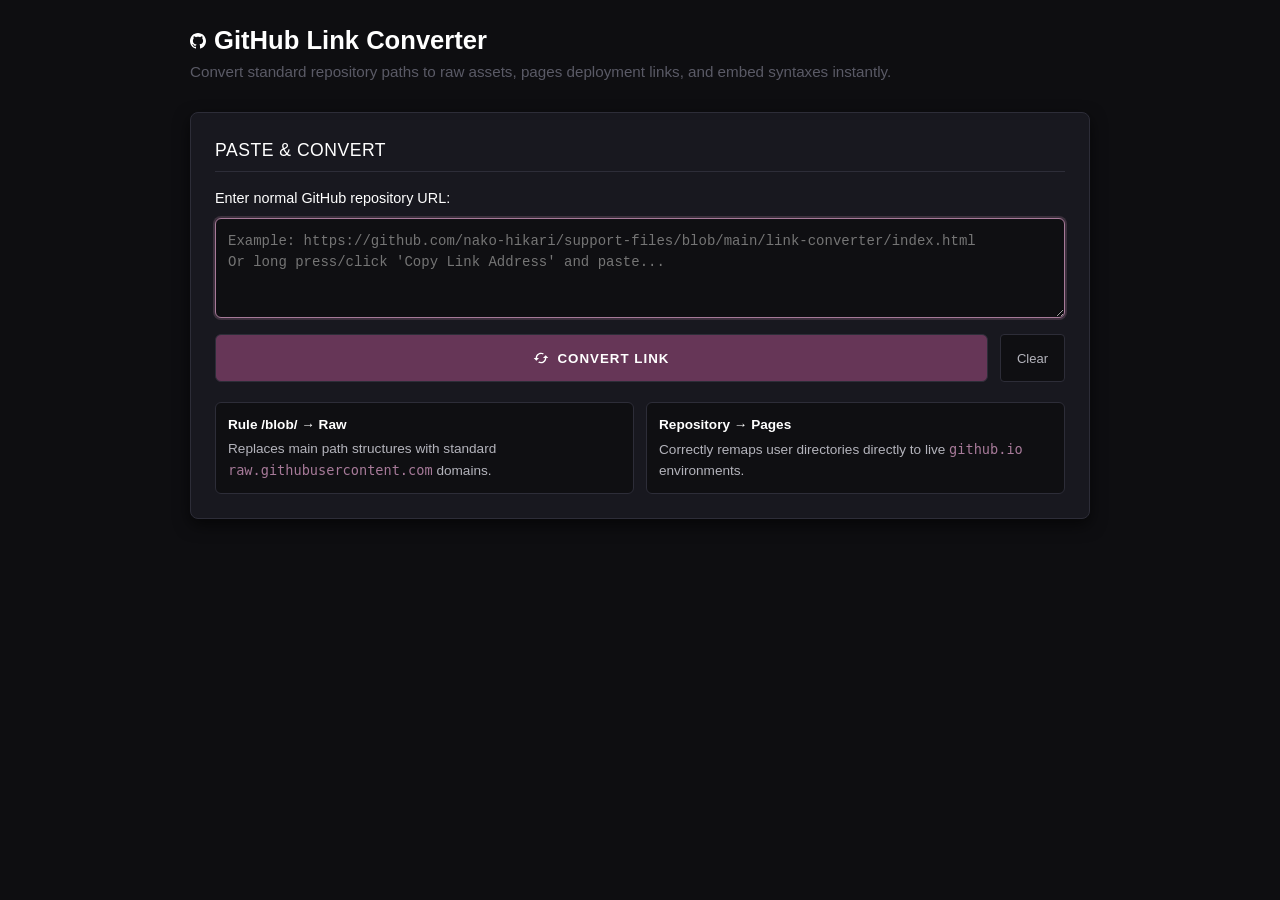
<file: link-converter/index.html>
<!DOCTYPE html>
<html lang="en">
<head>
    <meta charset="UTF-8">
    <meta name="viewport" content="width=device-width, initial-scale=1.0">
    <title>GitHub Link Converter</title>
    <link rel="manifest" href="manifest.json">
    <style>
        :root {
            --bg-color: #0e0e11;
            --container-bg: #18181f;
            --input-bg: #0f0f12;
            --box-bg: #0f0f12;
            --accent-dark: #663657;
            --accent-dark-hover: #81456e;
            --accent-light: #A77A99;
            --accent-light-hover: #c5a4bc;
            --text-main: #b4b4bc;
            --text-muted: #5a5a66;
            --text-bright: #ffffff;
            --border-color: #2d2d38;
            --success-bg: #2a4f32;
            --success-border: #3b6e47;
            --space-xs: 4px;
            --space-sm: 8px;
            --space-md: 12px;
            --space-lg: 16px;
            --space-xl: 20px;
            --space-2xl: 24px;
            --max-width: 900px;
            --radius-sm: 4px;
            --radius-md: 6px;
            --radius-lg: 8px;
            --border-width: 1px;
            --shadow-deep: 0 6px 16px rgba(0, 0, 0, 0.6);
            --shadow-soft: 0 2px 6px rgba(0, 0, 0, 0.3);
            --transition-fast: 0.15s cubic-bezier(0.4, 0, 0.2, 1);
            --transition-normal: 0.2s cubic-bezier(0.4, 0, 0.2, 1);
        }

        * {
            box-sizing: border-box;
            margin: 0;
            padding: 0;
        }

        body {
            background-color: var(--bg-color);
            color: var(--text-main);
            font-family: -apple-system, BlinkMacSystemFont, "Segoe UI", Roboto, Helvetica, Arial, sans-serif;
            font-size: 14px;
            line-height: 1.5;
            display: flex;
            flex-direction: column;
            align-items: center;
            min-height: 100vh;
            padding: var(--space-2xl) var(--space-lg);
            overflow-x: hidden;
        }

        @media (max-width: 600px) {
            body {
                padding: var(--space-lg) var(--space-sm);
            }
        }

        .app-container {
            width: 100%;
            max-width: var(--max-width);
            display: flex;
            flex-direction: column;
            gap: var(--space-xl);
        }

        h1.title {
            font-size: 1.6rem;
            font-weight: 600;
            line-height: 1.3;
            color: var(--text-bright);
            margin: 0 0 var(--space-xs) 0;
            display: flex;
            align-items: center;
            gap: var(--space-sm);
        }

        .subtitle {
            font-size: 0.95rem;
            font-weight: 400;
            line-height: 1.5;
            color: var(--text-muted);
            margin-bottom: var(--space-sm);
        }

        h2.section-header {
            font-size: 1.1rem;
            font-weight: 500;
            text-transform: uppercase;
            letter-spacing: 0.5px;
            color: var(--text-bright);
            margin: 0 0 var(--space-lg) 0;
            border-bottom: var(--border-width) solid var(--border-color);
            padding-bottom: var(--space-sm);
            display: flex;
            align-items: center;
            justify-content: space-between;
        }

        .card {
            background-color: var(--container-bg);
            border: var(--border-width) solid var(--border-color);
            border-radius: var(--radius-lg);
            box-shadow: var(--shadow-deep);
            padding: var(--space-2xl);
            transition: border-color var(--transition-normal);
        }

        .card:hover {
            border-color: var(--accent-dark);
        }

        .form-group {
            display: flex;
            flex-direction: column;
            gap: var(--space-sm);
            margin-bottom: var(--space-lg);
        }

        .form-group label {
            font-weight: 500;
            color: var(--text-bright);
            font-size: 0.9rem;
        }

        textarea.input-field {
            background-color: var(--input-bg);
            border: var(--border-width) solid var(--border-color);
            border-radius: var(--radius-md);
            color: var(--text-bright);
            padding: var(--space-md);
            font-family: "Courier New", Courier, monospace;
            font-size: 14px;
            line-height: 1.5;
            resize: vertical;
            min-height: 100px;
            width: 100%;
            transition: all var(--transition-normal);
        }

        textarea.input-field:focus {
            outline: none;
            border-color: var(--accent-light);
            box-shadow: 0 0 0 2px rgba(167, 122, 153, 0.25);
        }

        .btn-primary {
            width: 100%;
            background-color: var(--accent-dark);
            color: var(--text-bright);
            border: var(--border-width) solid var(--border-color);
            padding: var(--space-md) var(--space-2xl);
            font-weight: bold;
            text-transform: uppercase;
            letter-spacing: 1px;
            border-radius: var(--radius-md);
            cursor: pointer;
            display: flex;
            align-items: center;
            justify-content: center;
            gap: var(--space-sm);
            transition: all var(--transition-normal);
        }

        .btn-primary:hover {
            background-color: var(--accent-dark-hover);
            border-color: var(--accent-light);
            transform: translateY(-1px);
        }

        .btn-primary:active {
            transform: translateY(0);
        }

        .btn-secondary {
            background-color: var(--box-bg);
            border: var(--border-width) solid var(--border-color);
            color: var(--text-main);
            padding: 6px 14px;
            border-radius: var(--radius-sm);
            font-size: 13px;
            font-weight: 500;
            cursor: pointer;
            display: inline-flex;
            align-items: center;
            gap: var(--space-xs);
            transition: all var(--transition-normal);
        }

        .btn-secondary:hover {
            background-color: var(--accent-light);
            color: var(--bg-color);
            border-color: var(--accent-light);
        }

        .btn-secondary:active {
            transform: scale(0.97);
        }

        .btn-secondary.copied {
            background-color: var(--success-bg) !important;
            color: #ffffff !important;
            border-color: var(--success-border) !important;
        }

        .output-grid {
            display: flex;
            flex-direction: column;
            gap: var(--space-lg);
        }

        .output-item {
            display: flex;
            flex-direction: column;
            gap: var(--space-xs);
            width: 100%;
        }

        .output-label {
            font-size: 0.85rem;
            text-transform: uppercase;
            letter-spacing: 0.5px;
            color: var(--accent-light);
            font-weight: 600;
            display: flex;
            justify-content: space-between;
            align-items: center;
        }

        .output-wrapper {
            display: flex;
            align-items: stretch;
            background-color: var(--box-bg);
            border: var(--border-width) solid var(--border-color);
            border-radius: var(--radius-sm);
            overflow: hidden;
            width: 100%;
            max-width: 100%;
        }

        .output-code {
            flex: 1;
            min-width: 0;
            color: var(--accent-light);
            padding: var(--space-sm) var(--space-md);
            font-family: "Courier New", Courier, monospace;
            white-space: nowrap;
            overflow-x: auto;
            align-content: center;
        }

        .output-code::-webkit-scrollbar {
            height: 5px;
        }
        .output-code::-webkit-scrollbar-track {
            background: transparent;
        }
        .output-code::-webkit-scrollbar-thumb {
            background: var(--border-color);
            border-radius: var(--radius-sm);
        }
        .output-code::-webkit-scrollbar-thumb:hover {
            background: var(--accent-light);
        }

        .output-wrapper .btn-secondary {
            border-radius: 0;
            border: none;
            border-left: var(--border-width) solid var(--border-color);
            height: 100%;
            white-space: nowrap;
            flex-shrink: 0;
            display: flex;
            align-items: center;
            justify-content: center;
        }

        .toast-container {
            position: fixed;
            bottom: var(--space-2xl);
            right: var(--space-2xl);
            display: flex;
            flex-direction: column;
            gap: var(--space-sm);
            z-index: 100;
        }

        .toast {
            background-color: var(--container-bg);
            border-left: 4px solid var(--accent-light);
            box-shadow: var(--shadow-deep);
            color: var(--text-bright);
            padding: var(--space-md) var(--space-lg);
            border-radius: var(--radius-sm);
            display: flex;
            align-items: center;
            gap: var(--space-sm);
            transform: translateY(100px);
            opacity: 0;
            animation: slideIn var(--transition-normal) forwards;
        }

        @keyframes slideIn {
            to {
                transform: translateY(0);
                opacity: 1;
            }
        }

        .toast.success {
            border-left-color: var(--success-border);
        }

        .info-grid {
            display: grid;
            grid-template-columns: repeat(auto-fit, minmax(200px, 1fr));
            gap: var(--space-md);
            margin-top: var(--space-md);
        }

        .info-card {
            background-color: var(--box-bg);
            border: var(--border-width) solid var(--border-color);
            padding: var(--space-md);
            border-radius: var(--radius-md);
            font-size: 0.85rem;
        }

        .info-card strong {
            color: var(--text-bright);
            display: block;
            margin-bottom: var(--space-xs);
        }

        .preview-box {
            border: var(--border-width) dashed var(--border-color);
            border-radius: var(--radius-md);
            padding: var(--space-md);
            background-color: var(--box-bg);
            min-height: 100px;
            display: flex;
            align-items: center;
            justify-content: center;
            overflow: hidden;
            margin-top: var(--space-md);
            position: relative;
        }

        .preview-box img {
            max-width: 100%;
            max-height: 250px;
            border-radius: var(--radius-sm);
            object-fit: contain;
        }

        .placeholder-text {
            color: var(--text-muted);
            text-align: center;
        }

        .icon {
            width: 16px;
            height: 16px;
            fill: currentColor;
            display: inline-block;
            vertical-align: middle;
        }
    </style>
</head>
<body>

    <div class="app-container">
        
        <header>
            <h1 class="title">
                <svg class="icon" viewBox="0 0 24 24">
                    <path d="M12 0c-6.626 0-12 5.373-12 12 0 5.302 3.438 9.8 8.207 11.387.599.111.793-.261.793-.577v-2.234c-3.338.726-4.033-1.416-4.033-1.416-.546-1.387-1.333-1.756-1.333-1.756-1.089-.745.083-.729.083-.729 1.205.084 1.839 1.237 1.839 1.237 1.07 1.834 2.807 1.304 3.492.997.107-.775.418-1.305.762-1.604-2.665-.305-5.467-1.334-5.467-5.931 0-1.311.469-2.381 1.236-3.221-.124-.303-.535-1.524.117-3.176 0 0 1.008-.322 3.301 1.23.957-.266 1.983-.399 3.003-.404 1.02.005 2.047.138 3.006.404 2.291-1.552 3.297-1.23 3.297-1.23.653 1.653.242 2.874.118 3.176.77.84 1.235 1.911 1.235 3.221 0 4.609-2.807 5.624-5.479 5.921.43.372.823 1.102.823 2.222v3.293c0 .319.192.694.801.576 4.765-1.589 8.199-6.086 8.199-11.386 0-6.627-5.373-12-12-12z"/>
                </svg>
                GitHub Link Converter
            </h1>
            <p class="subtitle">Convert standard repository paths to raw assets, pages deployment links, and embed syntaxes instantly.</p>
        </header>

        <main class="card">
            <h2 class="section-header">Paste & Convert</h2>
            
            <div class="form-group">
                <label for="urlInput">Enter normal GitHub repository URL:</label>
                <textarea 
                    id="urlInput" 
                    class="input-field" 
                    placeholder="Example: https://github.com/nako-hikari/support-files/blob/main/link-converter/index.html&#10;Or long press/click 'Copy Link Address' and paste..."
                    autocomplete="off"
                    autofocus
                ></textarea>
            </div>

            <div style="display: flex; gap: var(--space-md); margin-bottom: var(--space-xl);">
                <button id="convertBtn" class="btn-primary">
                    <svg class="icon" viewBox="0 0 24 24" width="16" height="16">
                        <path d="M19 8l-4 4h3c0 3.31-2.69 6-6 6-1.01 0-1.97-.25-2.8-.7l-1.46 1.46C8.97 19.54 10.43 20 12 20c4.42 0 8-3.58 8-8h3l-4-4zM6 12c0-3.31 2.69-6 6-6 1.01 0 1.97.25 2.8.7l1.46-1.46C15.03 4.46 13.57 4 12 4c-4.42 0-8 3.58-8 8H1l4 4 4-4H6z" fill="white"/>
                    </svg>
                    Convert Link
                </button>
                <button id="clearBtn" class="btn-secondary" style="height: 48px; padding: 0 var(--space-lg);">Clear</button>
            </div>

            <div class="info-grid">
                <div class="info-card">
                    <strong>Rule /blob/ &rarr; Raw</strong>
                    Replaces main path structures with standard <code style="color: var(--accent-light);">raw.githubusercontent.com</code> domains.
                </div>
                <div class="info-card">
                    <strong>Repository &rarr; Pages</strong>
                    Correctly remaps user directories directly to live <code style="color: var(--accent-light);">github.io</code> environments.
                </div>
            </div>
        </main>

        <section class="card" id="outputCard" style="display: none;">
            <h2 class="section-header">Outputs & Conversions</h2>

            <div class="output-grid">
                <div class="output-item">
                    <div class="output-label">
                        <span>Raw Resource Link (for images/files)</span>
                    </div>
                    <div class="output-wrapper">
                        <div class="output-code" id="rawOutput"></div>
                        <button class="btn-secondary copy-btn" data-target="rawOutput">Copy</button>
                    </div>
                </div>

                <div class="output-item">
                    <div class="output-label">
                        <span>Pages Live View / Website Link</span>
                    </div>
                    <div class="output-wrapper">
                        <div class="output-code" id="pagesOutput"></div>
                        <button class="btn-secondary copy-btn" data-target="pagesOutput">Copy</button>
                    </div>
                </div>

                <div class="output-item" id="mdOutputContainer">
                    <div class="output-label">
                        <span>Markdown Image Syntax</span>
                    </div>
                    <div class="output-wrapper">
                        <div class="output-code" id="mdOutput"></div>
                        <button class="btn-secondary copy-btn" data-target="mdOutput">Copy</button>
                    </div>
                </div>

                <div class="output-item" id="htmlOutputContainer">
                    <div class="output-label">
                        <span>HTML Image Element</span>
                    </div>
                    <div class="output-wrapper">
                        <div class="output-code" id="htmlOutput"></div>
                        <button class="btn-secondary copy-btn" data-target="htmlOutput">Copy</button>
                    </div>
                </div>
            </div>

            <div class="output-item" style="margin-top: var(--space-xl);">
                <div class="output-label">Media Preview</div>
                <div class="preview-box" id="previewBox">
                    <div class="placeholder-text">Input an image/media-compatible GitHub URL to preview raw assets here.</div>
                </div>
            </div>
        </section>

    </div>

    <div class="toast-container" id="toastContainer"></div>

    <script>
        const urlInput = document.getElementById('urlInput');
        const convertBtn = document.getElementById('convertBtn');
        const clearBtn = document.getElementById('clearBtn');
        const outputCard = document.getElementById('outputCard');
        const rawOutput = document.getElementById('rawOutput');
        const pagesOutput = document.getElementById('pagesOutput');
        const mdOutput = document.getElementById('mdOutput');
        const htmlOutput = document.getElementById('htmlOutput');
        const previewBox = document.getElementById('previewBox');

        function showToast(message, type = 'normal') {
            const toastContainer = document.getElementById('toastContainer');
            const toast = document.createElement('div');
            toast.className = `toast ${type === 'success' ? 'success' : ''}`;
            toast.innerHTML = `
                <svg class="icon" viewBox="0 0 24 24" width="16" height="16">
                    <path d="M9 16.17L4.83 12l-1.42 1.41L9 19 21 7l-1.41-1.41z" fill="currentColor"/>
                </svg>
                <span>${message}</span>
            `;
            toastContainer.appendChild(toast);
            
            setTimeout(() => {
                toast.style.opacity = '0';
                toast.style.transform = 'translateY(-20px)';
                toast.addEventListener('transitionend', () => toast.remove());
            }, 2500);
        }

        function processGithubUrls(input) {
            const trimmed = input.trim();
            if (!trimmed) {
                outputCard.style.display = 'none';
                return;
            }

            const lines = trimmed.split('\n').map(l => l.trim()).filter(l => l.length > 0);
            if (lines.length === 0) {
                outputCard.style.display = 'none';
                return;
            }

            let inputUrl = lines[0];
            inputUrl = inputUrl.split('?')[0].split('#')[0];

            if (!/^https?:\/\//i.test(inputUrl)) {
                inputUrl = 'https://' + inputUrl;
            }

            try {
                const url = new URL(inputUrl);
                const host = url.hostname.toLowerCase();
                
                let rawUrl = '';
                let pagesUrl = '';

                if (host === 'github.com') {
                    const pathParts = url.pathname.split('/').filter(p => p !== '');
                    if (pathParts.length >= 2) {
                        const owner = pathParts[0];
                        const repo = pathParts[1];
                        const isBlobOrRaw = pathParts[2] === 'blob' || pathParts[2] === 'raw';
                        
                        let branch = '';
                        let subPathParts = [];
                        
                        if (isBlobOrRaw && pathParts.length > 3) {
                            branch = pathParts[3];
                            subPathParts = pathParts.slice(4);
                        } else if (pathParts.length > 2) {
                            if (pathParts[2] === 'tree' && pathParts.length > 3) {
                                branch = pathParts[3];
                                subPathParts = pathParts.slice(4);
                            } else {
                                subPathParts = pathParts.slice(2);
                            }
                        }

                        const subPath = subPathParts.join('/');

                        if (branch) {
                            rawUrl = `https://raw.githubusercontent.com/${owner}/${repo}/${branch}/${subPath}`;
                        } else {
                            rawUrl = inputUrl
                                .replace(/https?:\/\/github\.com/i, 'https://raw.githubusercontent.com')
                                .replace(/\/blob\//i, '/');
                        }

                        if (subPath) {
                            pagesUrl = `https://${owner}.github.io/${repo}/${subPath}`;
                        } else {
                            pagesUrl = `https://${owner}.github.io/${repo}/`;
                        }
                    }
                } else if (host === 'raw.githubusercontent.com') {
                    const pathParts = url.pathname.split('/').filter(p => p !== '');
                    if (pathParts.length >= 3) {
                        const owner = pathParts[0];
                        const repo = pathParts[1];
                        const branch = pathParts[2];
                        const subPath = pathParts.slice(3).join('/');

                        rawUrl = inputUrl;
                        pagesUrl = `https://${owner}.github.io/${repo}/${subPath}`;
                    }
                } else if (host.endsWith('.github.io')) {
                    const owner = host.split('.')[0];
                    const pathParts = url.pathname.split('/').filter(p => p !== '');
                    if (pathParts.length >= 1) {
                        const repo = pathParts[0];
                        const subPath = pathParts.slice(1).join('/');
                        
                        rawUrl = `https://raw.githubusercontent.com/${owner}/${repo}/main/${subPath}`;
                        pagesUrl = inputUrl;
                    }
                }

                if (!rawUrl && !pagesUrl) {
                    rawUrl = inputUrl
                        .replace(/https?:\/\/github\.com/i, 'https://raw.githubusercontent.com')
                        .replace(/\/blob\//i, '/');
                    pagesUrl = '';
                }

                rawOutput.textContent = rawUrl;
                pagesOutput.textContent = pagesUrl || 'Not a standard path directory conversion.';
                
                mdOutput.textContent = `![Image](${rawUrl})`;
                htmlOutput.textContent = `<img src="${rawUrl}" alt="Media Resource" />`;

                updatePreview(rawUrl);
                outputCard.style.display = 'block';

            } catch (err) {
                const processedFallback = inputUrl
                    .replace(/https?:\/\/github\.com/i, 'https://raw.githubusercontent.com')
                    .replace(/\/blob\//i, '/');

                rawOutput.textContent = processedFallback;
                pagesOutput.textContent = 'Invalid complex URL layout for Pages parsing.';
                mdOutput.textContent = `![Image](${processedFallback})`;
                htmlOutput.textContent = `<img src="${processedFallback}" alt="Media Resource" />`;
                updatePreview(processedFallback);
                outputCard.style.display = 'block';
            }
        }

        function updatePreview(url) {
            const isImage = /\.(jpeg|jpg|gif|png|svg|webp|bmp|ico)$/i.test(url);
            
            if (isImage) {
                previewBox.innerHTML = `
                    <img src="${url}" alt="Converted Asset Preview" onerror="handlePreviewError()" />
                `;
            } else {
                previewBox.innerHTML = `
                    <div class="placeholder-text" style="color: var(--accent-light);">
                        Not an image asset (.jpg, .png, .svg, etc.). Asset URL is active and ready for source distribution.
                    </div>
                `;
            }
        }

        function handlePreviewError() {
            previewBox.innerHTML = `
                <div class="placeholder-text" style="color: #ea5455;">
                    Unable to load image preview. Double check standard directory properties or visibility credentials.
                </div>
            `;
        }

        convertBtn.addEventListener('click', () => {
            processGithubUrls(urlInput.value);
        });

        urlInput.addEventListener('input', () => {
            processGithubUrls(urlInput.value);
        });

        urlInput.addEventListener('paste', () => {
            setTimeout(() => {
                processGithubUrls(urlInput.value);
            }, 50);
        });

        clearBtn.addEventListener('click', () => {
            urlInput.value = '';
            outputCard.style.display = 'none';
            showToast('Input cleared');
        });

        document.querySelectorAll('.copy-btn').forEach(btn => {
            btn.addEventListener('click', () => {
                const targetId = btn.getAttribute('data-target');
                const textToCopy = document.getElementById(targetId).textContent;

                if (!textToCopy || textToCopy.startsWith('Invalid') || textToCopy.startsWith('Not a standard')) {
                    showToast('Nothing valid to copy');
                    return;
                }

                const tempTextArea = document.createElement('textarea');
                tempTextArea.value = textToCopy;
                tempTextArea.style.position = 'absolute';
                tempTextArea.style.left = '-9999px';
                document.body.appendChild(tempTextArea);
                
                tempTextArea.select();
                tempTextArea.setSelectionRange(0, 99999);

                try {
                    const successful = document.execCommand('copy');
                    if (successful) {
                        btn.classList.add('copied');
                        btn.textContent = 'Copied!';
                        showToast('Copied to clipboard!', 'success');
                        
                        setTimeout(() => {
                            btn.classList.remove('copied');
                            btn.textContent = 'Copy';
                        }, 1500);
                    } else {
                        showToast('Failed to copy. Try highlighting and copying manually.');
                    }
                } catch (err) {
                    showToast('Fallback copy execution failed.');
                }

                document.body.removeChild(tempTextArea);
            });
        });

        if ('serviceWorker' in navigator) {
            window.addEventListener('load', () => {
                navigator.serviceWorker.register('sw.js')
                    .then(reg => console.log(reg.scope))
                    .catch(err => console.log(err));
            });
        }
    </script>
</body>
</html>
</file>
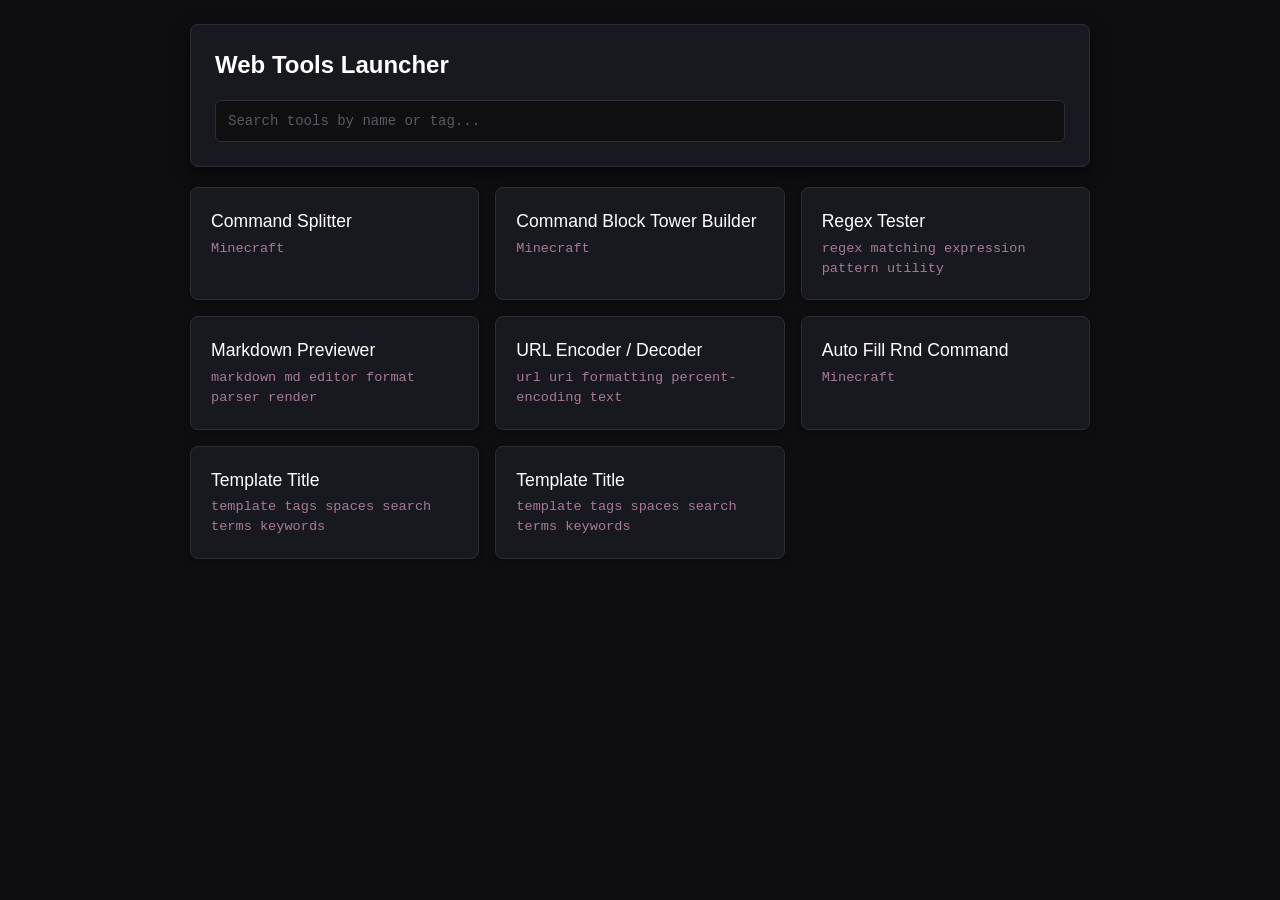
<file: web-tools-html/index.html>
<!DOCTYPE html>
<html lang="en">
<head>
    <meta charset="UTF-8">
    <meta name="viewport" content="width=device-width, initial-scale=1.0">
    <title>Web Tools Launcher</title>
    <link rel="manifest" href="manifest.json">
    <meta name="theme-color" content="#18181f">
    <meta name="apple-mobile-web-app-capable" content="yes">
    <meta name="apple-mobile-web-app-status-bar-style" content="black-translucent">
    <style>
        :root {
            --bg-color: #0e0e11;
            --container-bg: #18181f;
            --input-bg: #0f0f12;
            --box-bg: #0f0f12;
            --accent-dark: #663657;
            --accent-dark-hover: #81456e;
            --accent-light: #A77A99;
            --accent-light-hover: #c5a4bc;
            --text-main: #b4b4bc;
            --text-muted: #5a5a66;
            --text-bright: #ffffff;
            --border-color: #2d2d38;
            --success-bg: #2a4f32;
            --success-border: #3b6e47;
            --space-xs: 4px;
            --space-sm: 8px;
            --space-md: 12px;
            --space-lg: 16px;
            --space-xl: 20px;
            --space-2xl: 24px;
            --max-width: 900px;
            --radius-sm: 4px;
            --radius-md: 6px;
            --radius-lg: 8px;
            --border-width: 1px;
            --shadow-deep: 0 6px 16px rgba(0, 0, 0, 0.6);
            --shadow-soft: 0 2px 6px rgba(0, 0, 0, 0.3);
            --transition-fast: 0.15s cubic-bezier(0.4, 0, 0.2, 1);
            --transition-normal: 0.2s cubic-bezier(0.4, 0, 0.2, 1);
        }
        * {
            box-sizing: border-box;
            margin: 0;
            padding: 0;
        }
        body {
            background-color: var(--bg-color);
            color: var(--text-main);
            font-family: -apple-system, BlinkMacSystemFont, "Segoe UI", Roboto, Helvetica, Arial, sans-serif;
            font-size: 14px;
            line-height: 1.5;
            display: flex;
            flex-direction: column;
            align-items: center;
            min-height: 100vh;
            padding: var(--space-2xl) var(--space-lg);
            overflow-x: hidden;
        }
        @media (max-width: 600px) {
            body {
                padding: var(--space-lg) var(--space-sm);
            }
        }
        .main-container {
            width: 100%;
            max-width: var(--max-width);
            display: flex;
            flex-direction: column;
            gap: var(--space-xl);
        }
        header {
            background-color: var(--container-bg);
            border: var(--border-width) solid var(--border-color);
            border-radius: var(--radius-lg);
            box-shadow: var(--shadow-deep);
            padding: var(--space-2xl);
            display: flex;
            flex-direction: column;
            gap: var(--space-md);
        }
        h1 {
            font-size: 1.5rem;
            font-weight: 600;
            line-height: 1.3;
            color: var(--text-bright);
            margin: 0 0 var(--space-sm) 0;
        }
        .search-wrapper {
            position: relative;
            width: 100%;
        }
        .search-input {
            width: 100%;
            background-color: var(--input-bg);
            border: var(--border-width) solid var(--border-color);
            border-radius: var(--radius-md);
            color: var(--text-bright);
            padding: var(--space-md);
            font-family: "Courier New", Courier, monospace;
            font-size: 14px;
            transition: all var(--transition-normal);
        }
        .search-input:focus {
            outline: none;
            border-color: var(--accent-light);
            box-shadow: 0 0 0 2px rgba(167, 122, 153, 0.25);
        }
        .search-input::placeholder {
            color: var(--text-muted);
        }
        .tools-grid {
            display: grid;
            grid-template-columns: repeat(auto-fill, minmax(260px, 1fr));
            gap: var(--space-lg);
            width: 100%;
        }
        .tool-card {
            background-color: var(--container-bg);
            border: var(--border-width) solid var(--border-color);
            border-radius: var(--radius-lg);
            box-shadow: var(--shadow-soft);
            padding: var(--space-xl);
            text-decoration: none;
            display: flex;
            flex-direction: column;
            gap: var(--space-xs);
            cursor: pointer;
            transition: all var(--transition-normal);
        }
        .tool-card:hover {
            border-color: var(--accent-dark);
            transform: translateY(-2px);
            box-shadow: var(--shadow-deep);
        }
        .tool-card:active {
            transform: translateY(0);
        }
        .tool-title {
            font-size: 1.1rem;
            font-weight: 500;
            color: var(--text-bright);
            transition: color var(--transition-normal);
        }
        .tool-card:hover .tool-title {
            color: var(--accent-light-hover);
        }
        .tool-tag {
            font-size: 0.85rem;
            color: var(--accent-light);
            font-family: "Courier New", Courier, monospace;
            word-break: break-word;
        }
        .no-results {
            background-color: var(--container-bg);
            border: var(--border-width) solid var(--border-color);
            border-radius: var(--radius-lg);
            padding: var(--space-2xl);
            text-align: center;
            color: var(--text-muted);
            font-size: 1rem;
        }
        ::-webkit-scrollbar {
            height: 5px;
            width: 5px;
        }
        ::-webkit-scrollbar-track {
            background: transparent;
        }
        ::-webkit-scrollbar-thumb {
            background: var(--border-color);
            border-radius: var(--radius-sm);
            transition: background var(--transition-normal);
        }
        ::-webkit-scrollbar-thumb:hover {
            background: var(--accent-light);
        }
    </style>
</head>
<body>

    <div class="main-container">
        <header>
            <h1>Web Tools Launcher</h1>
            <div class="search-wrapper">
                <input type="text" id="search" class="search-input" placeholder="Search tools by name or tag..." autocomplete="off">
            </div>
        </header>
        <main id="tools-container" class="tools-grid"></main>
    </div>

    <script>
        const tools = [
            {
                title: "Command Splitter",
                tag: "Minecraft",
                url: "https://nako-hikari.github.io/support-files/tools/command-splitter.html"
            },
            {
                title: "Command Block Tower Builder",
                tag: "Minecraft",
                url: "https://nako-hikari.github.io/support-files/tools/cmd-tower-builder.html"
            },
            {
                title: "Regex Tester",
                tag: "regex matching expression pattern utility",
                url: "https://nako-hikari.github.io/support-files/path/to/tool.html"
            },
            {
                title: "Markdown Previewer",
                tag: "markdown md editor format parser render",
                url: "https://nako-hikari.github.io/support-files/path/to/tool.html"
            },
            {
                title: "URL Encoder / Decoder",
                tag: "url uri formatting percent-encoding text",
                url: "https://nako-hikari.github.io/support-files/path/to/tool.html"
            },
            {
                title: "Auto Fill Rnd Command",
                tag: "Minecraft",
                url: "https://nako-hikari.github.io/minecraft-bedrock/tools/rnd_command_autofill.html"
            },
            {
                title: "Template Title",
                tag: "template tags spaces search terms keywords",
                url: "https://nako-hikari.github.io/support-files/path/to/tool.html"
            },
            {
                title: "Template Title",
                tag: "template tags spaces search terms keywords",
                url: "https://nako-hikari.github.io/support-files/path/to/tool.html"
            }
        ];

        const searchInput = document.getElementById('search');
        const toolsContainer = document.getElementById('tools-container');

        function renderTools(filterText = '') {
            const cleanFilter = filterText.toLowerCase().trim();
            toolsContainer.innerHTML = '';

            const filteredTools = tools.filter(tool => {
                const matchTitle = tool.title.toLowerCase().includes(cleanFilter);
                const matchTag = tool.tag.toLowerCase().includes(cleanFilter);
                return matchTitle || matchTag;
            });

            if (filteredTools.length === 0) {
                const noResultsElement = document.createElement('div');
                noResultsElement.className = 'no-results';
                noResultsElement.style.gridColumn = '1 / -1';
                noResultsElement.textContent = 'No web tools match your criteria.';
                toolsContainer.appendChild(noResultsElement);
                return;
            }

            filteredTools.forEach(tool => {
                const card = document.createElement('a');
                card.className = 'tool-card';
                card.href = tool.url;
                card.target = '_blank';
                card.rel = 'noopener noreferrer';

                const titleEl = document.createElement('div');
                titleEl.className = 'tool-title';
                titleEl.textContent = tool.title;

                const tagEl = document.createElement('div');
                tagEl.className = 'tool-tag';
                tagEl.textContent = tool.tag;

                card.appendChild(titleEl);
                card.appendChild(tagEl);
                toolsContainer.appendChild(card);
            });
        }

        searchInput.addEventListener('input', (e) => {
            renderTools(e.target.value);
        });

        renderTools();
        
    </script>
</body>
</html>
</file>
